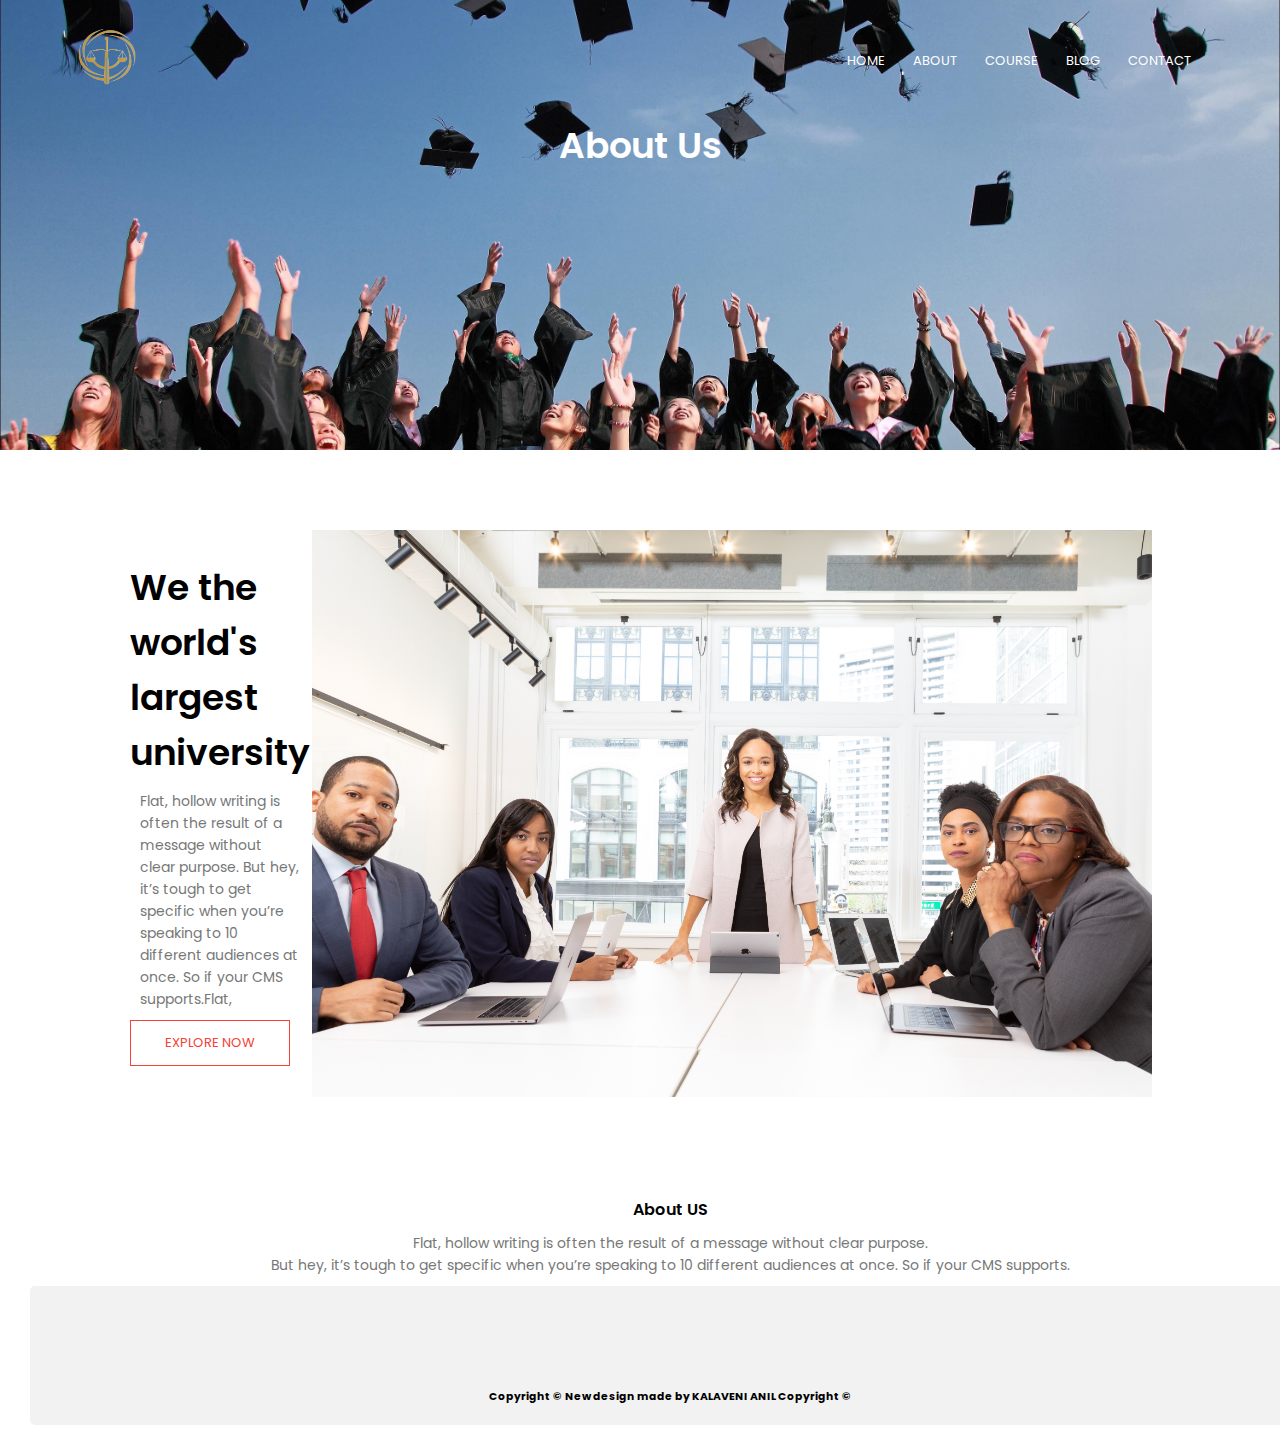
<file: website/about.html>
<!DOCTYPE html>
<html>
<head>
        <meta name="viewport" content="with=device-width, initial-
                                       scale=1.0">
        <title> LegalSeva </title>
         <link rel="stylesheet" href='style.css'>
    <link rel="preconnect" href="https://fonts.googleapis.com">
<link rel="preconnect" href="https://fonts.gstatic.com" crossorigin>
<link href="https://fonts.googleapis.com/css2?family=Poppins:wght@100;200;300;400;600;700&display=swap" rel="stylesheet">
    <link real="stylesheet" href="https://cdn.jsdelivr.net/npm/@fortawesome/fontawesome-free@5.15.4/css/fontawesome.min.css">

</head>
<body>
       <section class="sub-header">
        <nav>
            <a href ="index.html">
                <img src="images/logo.png" width="50" height="50"></a>
    
                   <div class="nav-links" id="navL links">
                       <i class="fa fa-times"onclick="hidemenu()"></i>

                   <ul>
                        <li><a href="index.html">HOME</a></li>
                       <li><a href="about.html">ABOUT</a></li>
                       <li><a href="course.html">COURSE</a></li>
                       <li><a href="blog.html">BLOG</a></li>
                       <li><a href="contact.html">CONTACT</a></li>
                    
                       </ul>
                   </div>
        
     </nav>
          <h1> About Us </h1>
          
    </section> 
    
    <!-----------About US content----------->
    
    <section class="about-us">
        
        <div class="row">
        <div class="about-col">
            
            <h1> We the world's largest university </h1>
            <p>Flat, hollow writing is often the result of a message without clear purpose. But hey, it’s tough to get specific when you’re speaking to 10 different audiences at once. So if your CMS supports.Flat, </p>
            <a href=""class="hero-btn red-btn">EXPLORE NOW</a>
            </div>
            <div class="about us-col">
                <img src="images/about.jpg" width=100% height="100%">
            
            </div>
        
        
        
        </div>
    
    
    
    
    </section>
    
    
    
    
     <!-----------------Footer------------->
    
    <section class="footer">
        <h4> About US</h4>
        <p>Flat, hollow writing is often the result of a message without clear purpose. <br>But hey, it’s tough to get specific when you’re speaking to 10 different audiences at once. So if your CMS supports.</p>
        
        <div class="icons">
            <i class="fa fa-facebook"></i>
            <i class="fa fa-Instagram"></i>
                <i class="fa twitter"></i>
                <i class="fa linkdin"></i>
            
        </div>
        
        <footer class="bg-dark-1">
  <section id="footer" class="py-5">
    <div class="container text-center">
      <a href="#" class="twitter"></a>
      <a href="#" class="linkedin"></a>
      <a href="#" class="facebook"></a>
      <a href="#" class="skype"></a>
      <a href="#" class="flickr"></a>
        <h6 class="m-0 mt-4 text-center text-white text-capitalize">Copyright &copy; New design made by KALAVENI ANIL Copyright &copy; </h6>
    </div>
  </section>
</footer>
    </section>
    
    
<!----------------- javascript for Toggle menu------->   
    <script>
        var navLlinks = document.getElementById("navLlinks");
        
        function showmenu(){
            navLlinks. style.right = "0";
        }
        
         function hidemenu(){
            navLlinks. style.right = "200px";
        
    </script>
    
    
</body>
</html>
</file>
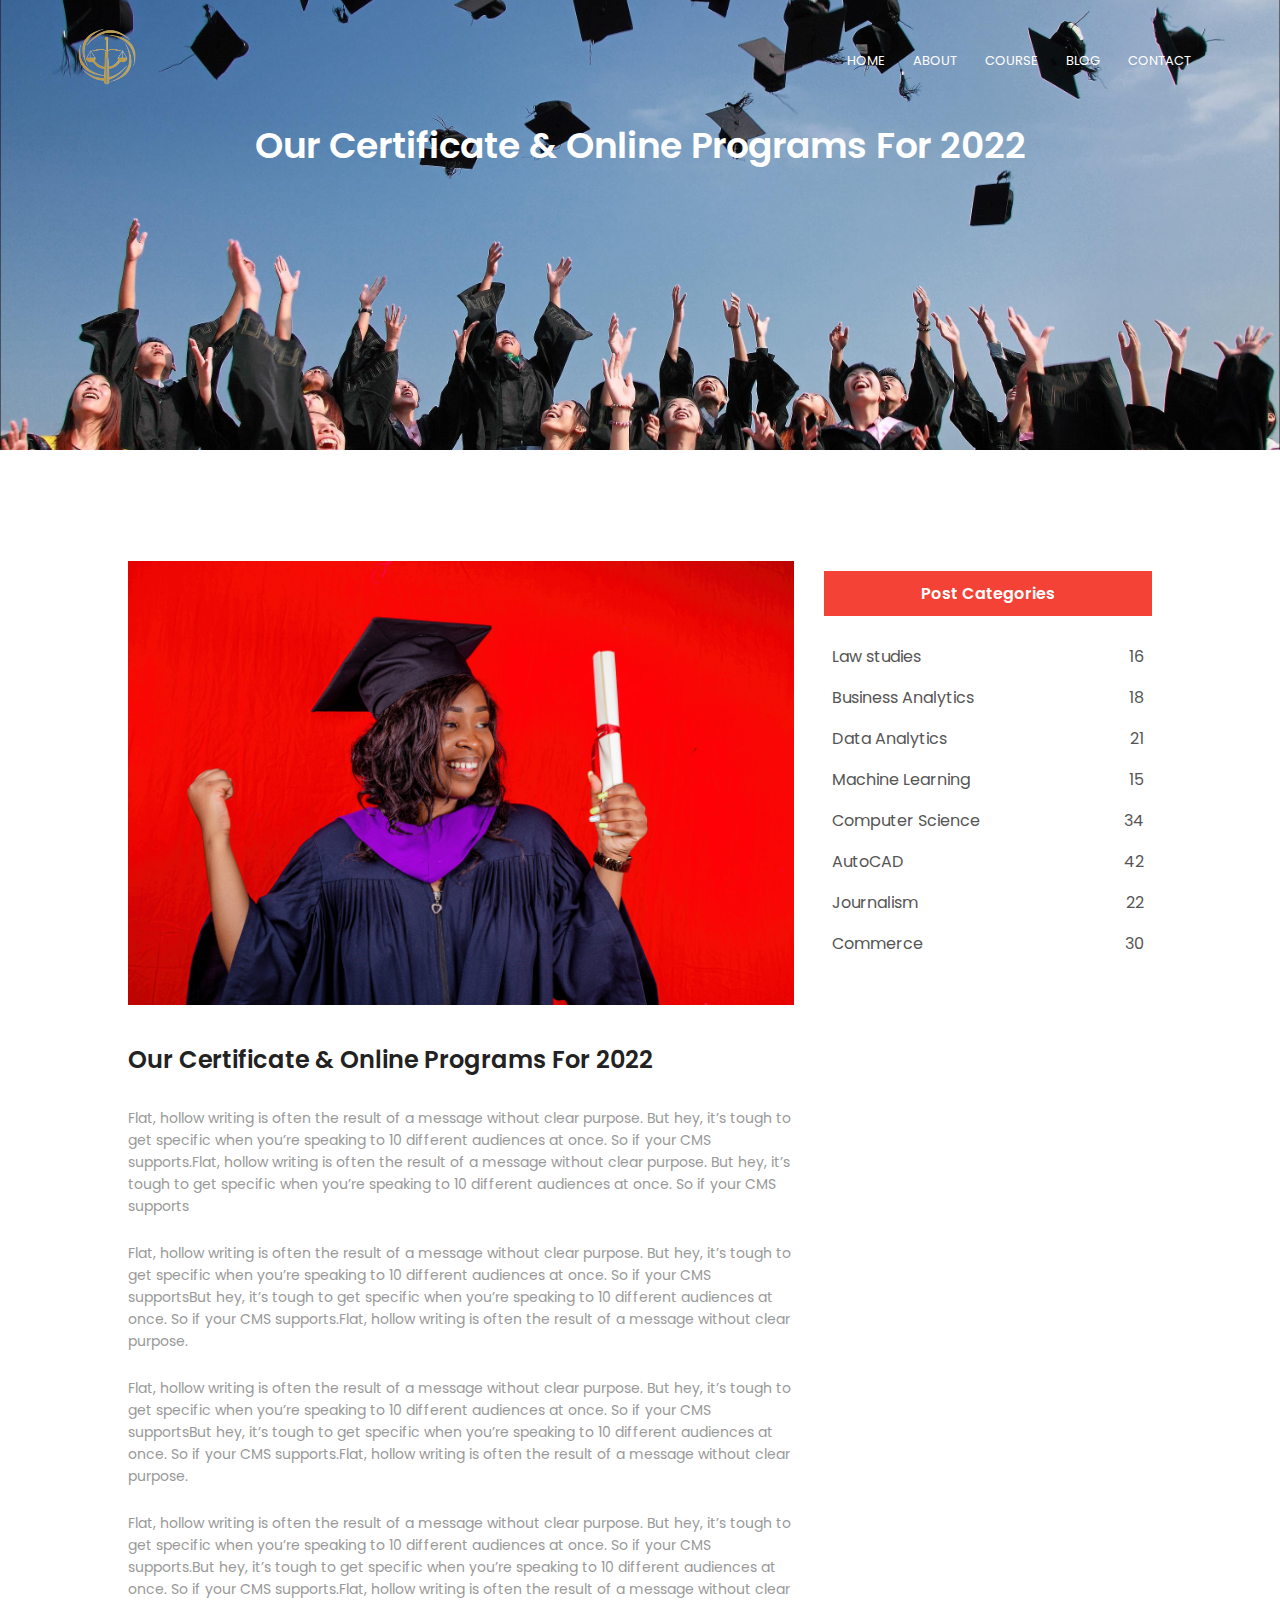
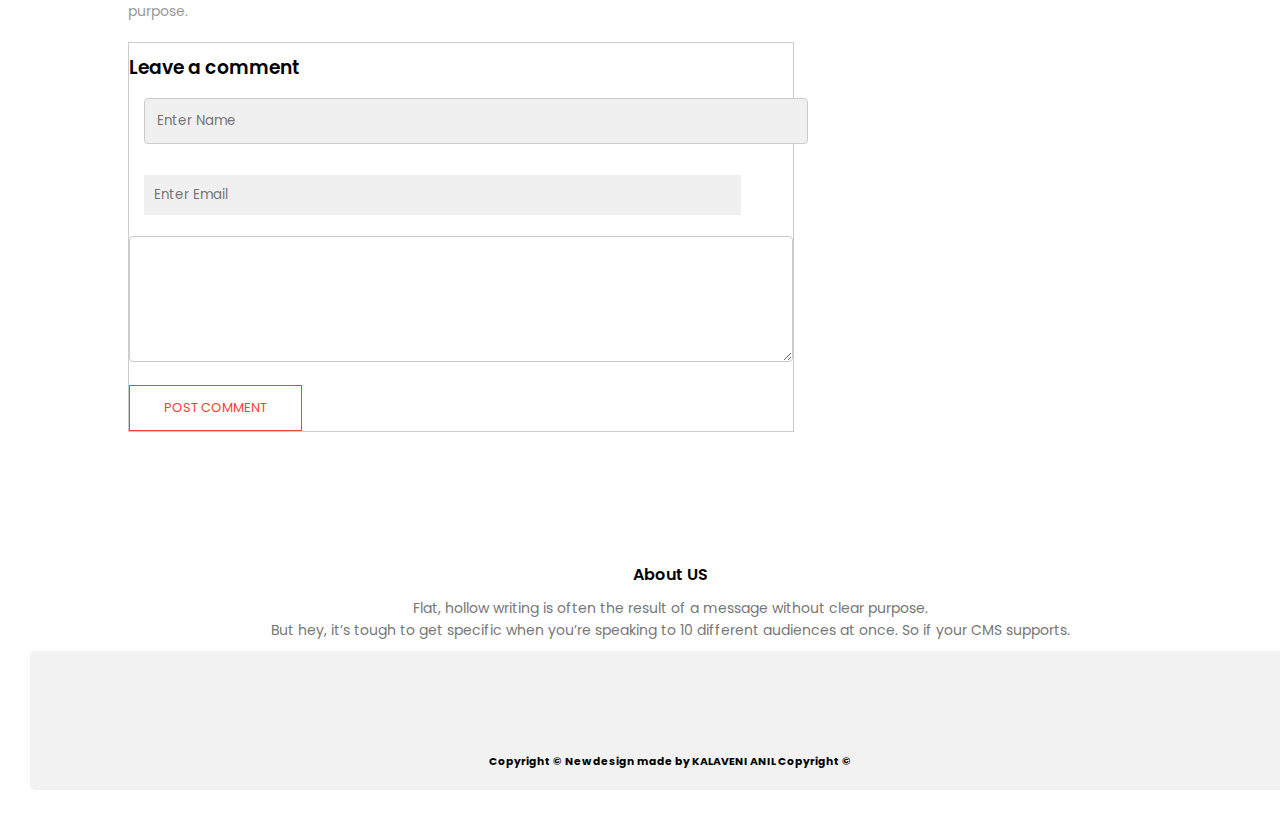
<file: website/blog.html>
<!DOCTYPE html>
<html>
<head>
        <meta name="viewport" content="with=device-width, initial-
                                       scale=1.0">
        <title> LegalSeva </title>
         <link rel="stylesheet" href='style.css'>
    <link rel="preconnect" href="https://fonts.googleapis.com">
<link rel="preconnect" href="https://fonts.gstatic.com" crossorigin>
<link href="https://fonts.googleapis.com/css2?family=Poppins:wght@100;200;300;400;600;700&display=swap" rel="stylesheet">
    <link real="stylesheet" href="https://cdn.jsdelivr.net/npm/@fortawesome/fontawesome-free@5.15.4/css/fontawesome.min.css">

</head>
<body>
       <section class="sub-header">
        <nav>
            <a href ="index.html">
                <img src="images/logo.png" width="50" height="50"></a>
    
                   <div class="nav-links" id="navL links">
                       <i class="fa fa-times"onclick="hidemenu()"></i>

                   <ul>
                       <li><a href="index.html">HOME</a></li>
                       <li><a href="about.html">ABOUT</a></li>
                       <li><a href="course.html">COURSE</a></li>
                       <li><a href="blog.html">BLOG</a></li>
                       <li><a href="contact.html">CONTACT</a></li>
                       </ul>
                     
                   </div>
        
     </nav>
          <h1> Our Certificate & Online Programs For 2022 </h1>
          
    </section> 
    
    <!----------- Blog page content ----------->
    <section class="blog-content">
        <div class="row">
            <div class="blog-left">
                <img src="images/certificate.jpg">
                    <h2> Our Certificate & Online Programs For 2022 </h2>
                <p>Flat, hollow writing is often the result of a message without clear purpose. But hey, it’s tough to get specific when you’re speaking to 10 different audiences at once. So if your CMS supports.Flat, hollow writing is often the result of a message without clear purpose. But hey, it’s tough to get specific when you’re speaking to 10 different audiences at once. So if your CMS supports</p>
                    <br>
                <p>Flat, hollow writing is often the result of a message without clear purpose. But hey, it’s tough to get specific when you’re speaking to 10 different audiences at once. So if your CMS supportsBut hey, it’s tough to get specific when you’re speaking to 10 different audiences at once. So if your CMS supports.Flat, hollow writing is often the result of a message without clear purpose. </p>
                
                    <br>
                <p>Flat, hollow writing is often the result of a message without clear purpose. But hey, it’s tough to get specific when you’re speaking to 10 different audiences at once. So if your CMS supportsBut hey, it’s tough to get specific when you’re speaking to 10 different audiences at once. So if your CMS supports.Flat, hollow writing is often the result of a message without clear purpose. </p>
                
                    <br>
                <p>Flat, hollow writing is often the result of a message without clear purpose. But hey, it’s tough to get specific when you’re speaking to 10 different audiences at once. So if your CMS supports.But hey, it’s tough to get specific when you’re speaking to 10 different audiences at once. So if your CMS supports.Flat, hollow writing is often the result of a message without clear purpose. 
                </p>
                
                <div class="comment-box">
                    <h3> Leave a comment</h3>
                    
                    <from class="comment-from">
                        <input type="text" placeholder="Enter Name">
                        <input type="email" placeholder="Enter Email">
                        <textarea rows="5"placeholder="Your comment"> 
                        </textarea>  
                        <button type="Submit" class="hero-btn red-btn">POST COMMENT</button>
                    </from>
                </div>
                
                
            
            </div>
            <div class="blog-right">
                <h3>Post Categories</h3>
                <div>
                    <span> Law studies</span>
                    <span>16</span>
                </div>
                <div>
                    <span> Business Analytics</span>
                    <span>18</span>
                </div>
           <div>
                    <span> Data Analytics</span>
                    <span>21</span>
                </div>
           <div>
                    <span> Machine Learning</span>
                    <span>15</span>
                </div>
           <div>
                    <span> Computer Science</span>
                    <span>34</span>
                </div>
           <div>
                    <span> AutoCAD</span>
                    <span>42</span>
                </div>
           <div>
                    <span> Journalism</span>
                    <span>22</span>
                </div>
                <div>
                    <span> Commerce</span>
                    <span>30</span>
                </div>
            </div>
            </div>
      
    </section>
    
   
   

    
    
     <!-----------------Footer------------->
    
    <section class="footer">
        <h4> About US</h4>
        <p>Flat, hollow writing is often the result of a message without clear purpose. <br>But hey, it’s tough to get specific when you’re speaking to 10 different audiences at once. So if your CMS supports.</p>
        
        <div class="icons">
            <i class="fa fa-facebook"></i>
            <i class="fa fa-Instagram"></i>
                <i class="fa twitter"></i>
                <i class="fa linkdin"></i>
            
        </div>
        
        <footer class="bg-dark-1">
  <section id="footer" class="py-5">
    <div class="container text-center">
      <a href="#" class="twitter"></a>
      <a href="#" class="linkedin"></a>
      <a href="#" class="facebook"></a>
      <a href="#" class="skype"></a>
      <a href="#" class="flickr"></a>
        <h6 class="m-0 mt-4 text-center text-white text-capitalize">Copyright &copy; New design made by KALAVENI ANIL Copyright &copy; </h6>
    </div>
  </section>
</footer>
    </section>
    
    
<!----------------- javascript for Toggle menu------->   
    <script>
        var navLlinks = document.getElementById("navLlinks");
        
        function showmenu(){
            navLlinks. style.right = "0";
        }
        
         function hidemenu(){
            navLlinks. style.right = "200px";
        
    </script>
    
    
</body>
</html>
</file>
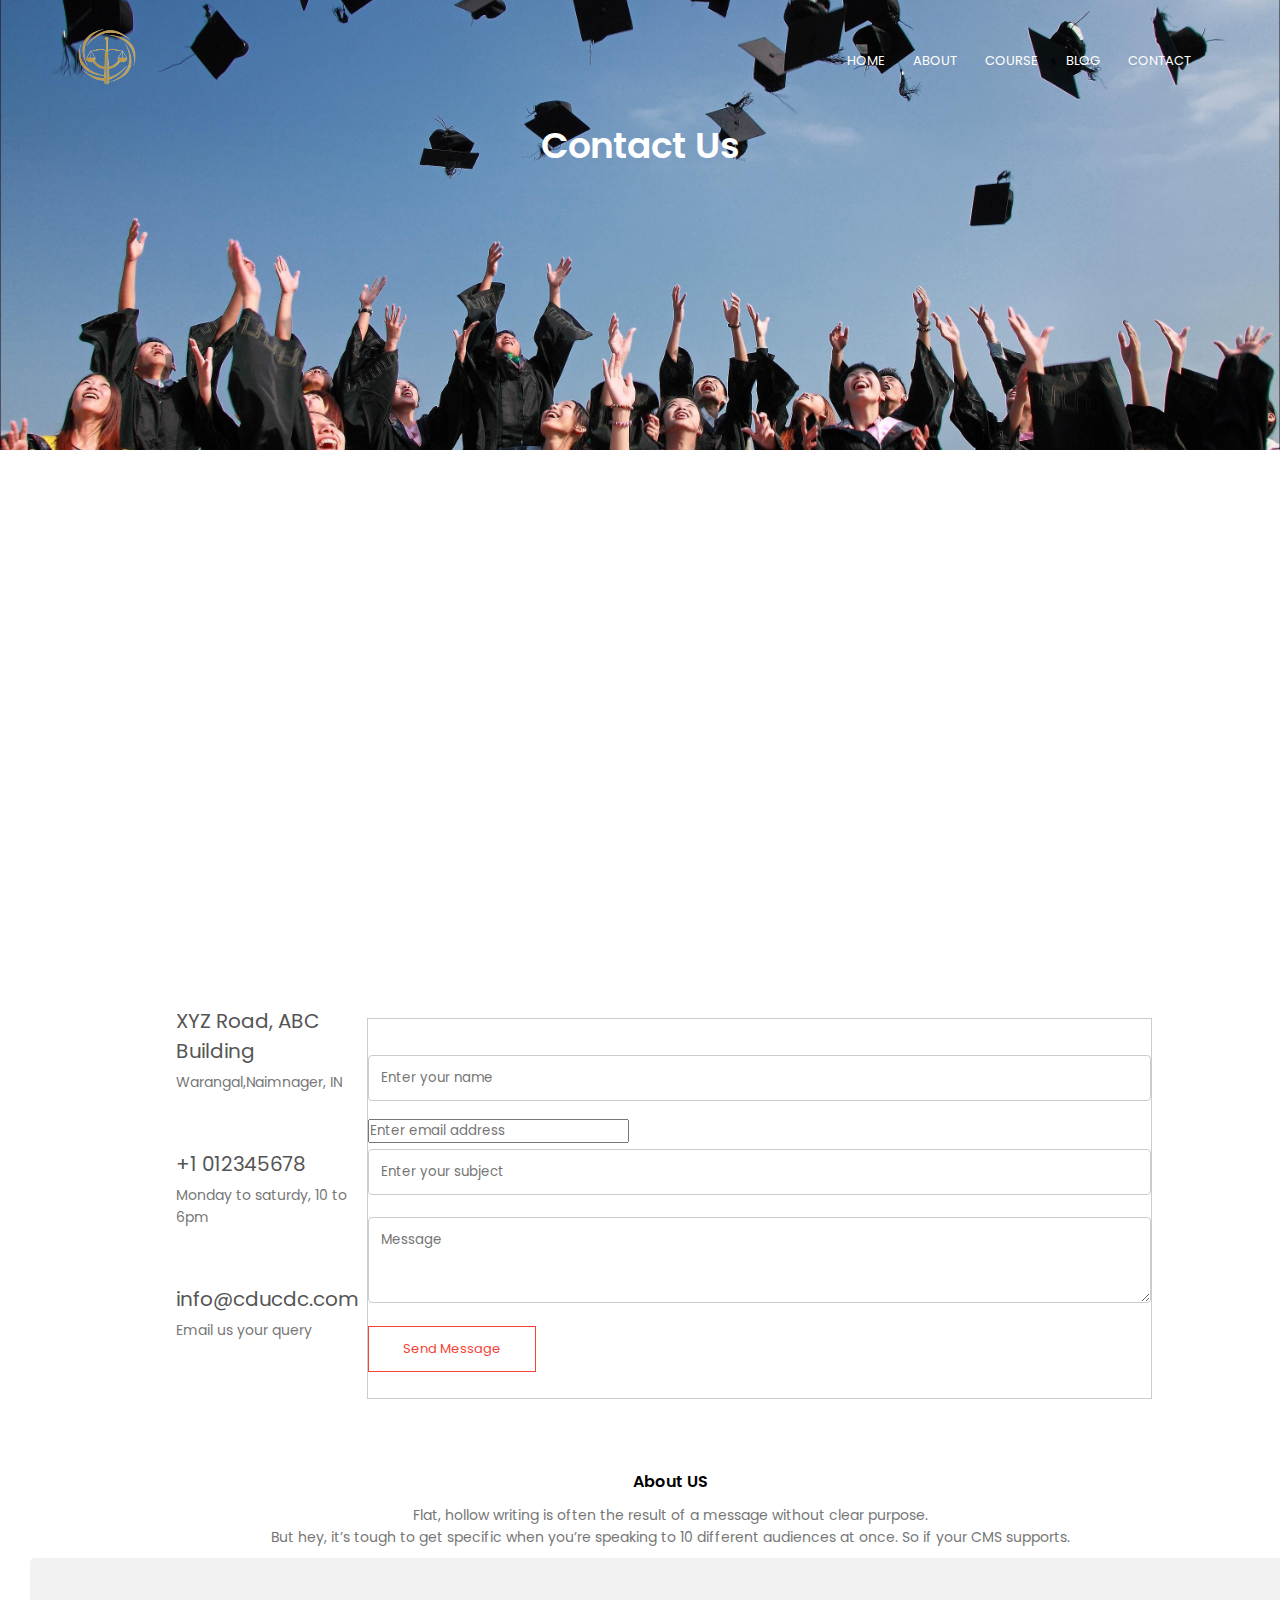
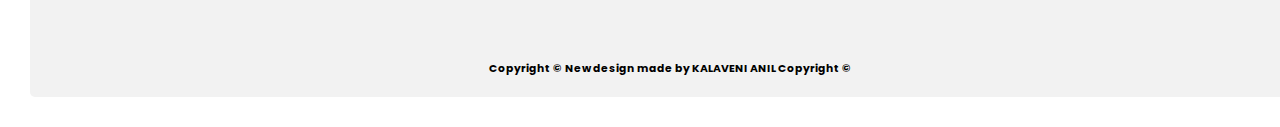
<file: website/contact.html>
<!DOCTYPE html>
<html>
<head>
        <meta name="viewport" content="with=device-width, initial-
                                       scale=1.0">
        <title> LegalSeva </title>
         <link rel="stylesheet" href='style.css'>
    <link rel="preconnect" href="https://fonts.googleapis.com">
<link rel="preconnect" href="https://fonts.gstatic.com" crossorigin>
<link href="https://fonts.googleapis.com/css2?family=Poppins:wght@100;200;300;400;600;700&display=swap" rel="stylesheet">
    <link real="stylesheet" href="https://cdn.jsdelivr.net/npm/@fortawesome/fontawesome-free@5.15.4/css/fontawesome.min.css">

</head>
<body>
       <section class="sub-header">
        <nav>
            <a href ="index.html">
                <img src="images/logo.png" width="50" height="50"></a>
    
                   <div class="nav-links" id="navL links">
                       <i class="fa fa-times"onclick="hidemenu()"></i>

                   <ul>
                       <li><a href="index.html">HOME</a></li>
                       <li><a href="about.html">ABOUT</a></li>
                       <li><a href="course.html">COURSE</a></li>
                       <li><a href="blog.html">BLOG</a></li>
                       <li><a href="contact.html">CONTACT</a></li>
                       </ul>
                   </div>
        
     </nav>
          <h1> Contact Us</h1>
          
    </section> 
    
    <!-----------content Us----------->
    <section class="location">
    <iframe src="https://www.google.com/maps/embed?pb=!1m18!1m12!1m3!1d15176.920349622946!2d79.55122372669065!3d18.014522503288966!2m3!1f0!2f0!3f0!3m2!1i1024!2i768!4f13.1!3m3!1m2!1s0x3a334583922384cd%3A0xbc9788b52d230c25!2sChaitanya%20(Deemed%20to%20be%20University)!5e0!3m2!1sen!2sin!4v1649929597801!5m2!1sen!2sin" width="600" height="450" style="border:0;" allowfullscreen="" loading="lazy" referrerpolicy="no-referrer-when-downgrade"></iframe>
    
    </section>
    
    <section class="contact-us">
        <div class="row">
            <div class="contact-col">
            
                <div>
                <i class="fa fa-home"></i>
                    <span>
                        <h5>XYZ Road, ABC Building</h5>
                        <p>Warangal,Naimnager, IN</p>
                    </span>
                </div>
            
                <div>
                <i class="fa fa-phone"></i>
                    <span>
                        <h5>+1 012345678</h5>
                        <p>Monday to saturdy, 10 to 6pm</p>
                    </span>
                </div>
                
                 <div>
                <i class="fa fa-envelope-o"></i>
                    <span>
                        <h5>info@cducdc.com</h5>
                        <p>Email us your query</p>
                    </span>
                </div>
                
            </div>
            
            
             <div class="contact-box">
            
        <div class="contact-col"></div>
            <form action="contact-form">
            <input type="text"placeholder="Enter your name">
            <input type="email"placeholder="Enter email address">
            <input type="text"placeholder="Enter your subject">
                <textarea rows="3" placeholder="Message"></textarea>
                <button type="submit" class="hero-btn red-btn">Send Message</button>
            
            </form>
        </div>
        </div>
        
        
        
        
    </section>
    
    
        
        
     <!-----------------Footer------------->
    
    <section class="footer">
        <h4> About US</h4>
        <p>Flat, hollow writing is often the result of a message without clear purpose. <br>But hey, it’s tough to get specific when you’re speaking to 10 different audiences at once. So if your CMS supports.</p>
        
        <div class="icons">
            <i class="fa fa-facebook"></i>
            <i class="fa fa-Instagram"></i>
                <i class="fa twitter"></i>
                <i class="fa linkdin"></i>
            
        </div>
        
        <footer class="bg-dark-1">
  <section id="footer" class="py-5">
    <div class="container text-center">
      <a href="#" class="twitter"></a>
      <a href="#" class="linkedin"></a>
      <a href="#" class="facebook"></a>
      <a href="#" class="skype"></a>
      <a href="#" class="flickr"></a>
        <h6 class="m-0 mt-4 text-center text-white text-capitalize">Copyright &copy; New design made by KALAVENI ANIL Copyright &copy; </h6>
    </div>
  </section>
</footer>
    </section>
    
    
<!----------------- javascript for Toggle menu------->   
    <script>
        var navLlinks = document.getElementById("navLlinks");
        
        function showmenu(){
            navLlinks. style.right = "0";
        }
        
         function hidemenu(){
            navLlinks. style.right = "200px";
        
    </script>
    
    
</body>
</html>
</file>
<file: website/style.css>
*{
    margin: 0;
    padding: 0;
    font-family: 'Poppins', sans-serif;
}
.header{
    min-height: 100vh;
    width: 100%;
    background-image:url(images/banner.png);
    background-position: center;
    background-size: cover;
    position: relative;
    
}


nav{
    display: flex;
    padding: 2% 6%;
    justify-content: space-between;
    align-items: center;
}
nav img{
    width:60px;
    height: 60px;
    border-image: 100%;
    
}


nav img h4{
    text-align: right;
    
}

}
.nav-links{
    flex: 1;
    text-align: right;
}
.nav-links ul li{
    list-style: none;
    display: inline-block;
    padding: 8px 12px;
    position: relative;
}
.nav-links ul li a{
    color: #fff;        
    text-decoration: none;
    font-size: 13px;
}

//mistake//////

.nav-links ul li::after{
    content: '';
    width: 0%;
    height: 2px;
    background: #f44336;
    display: block;
    margin: auto;
    transition: 1.5s; 
}
    
.nav-links ul li:hover::after{
    width: 100%;

}

.text-box{
    width: 90%;
    color: #fff;
    position: absolute;
    top:50%;
    left: 50%;
    transform: translate(-50%,-50%);
    text-align: center;
    
}

.text-box h1{
    font-size: 62px;
}
.text-box p{
    margin: 10px 0 40px;
    font-size: 14px;
    color: #fff;
}

.hero-btn{
    display:inline-block;
    text-decoration: none;
    color:#fff;
    border: 1px solid #fff;
    padding: 12px 34px;
    font-size: 13px;
    background: transparent;
    position: relative;
    cursor: pointer;
}

.hero-btn:hover{
    border: 1px solid #f44336;
    background: #f44336;
    transition: 1s;

}
nav .fast{
    display: none;
}

@media(max-width: 700px){
    .text-box h1{
    font-size: 20px;
}
    .nav-links ul li{
        display: block;

    }
    
    .nav-links{
        position: absolute;
        background: #f44336;
        height: 100vh;
        widows: 200px;
        top: 0;
        right: -200px;
        text-align: left;
        z-index: 2;
        transition: 1s;
            
        
    }
    nav .fast{
        display: block;
        color: #fff;
        margin: 10px;
        font-size: 22px;
        cursor: pointer;
    }
    
    .nav-links ul{
        padding: 30px;
    }
}

/*----------- law course -------*/

.course{
    width: 80%;
    margin: auto;
    text-align: center;
    padding-top: 100px;
}

h1{
    font-size: 36px;
    font-weight: 600;
    
}

p{
    color: #777;
    font-size: 14px;
    font-weight: 300px;
    line-height: 22px;
    padding: 10px;
}

.row{
    margin-top: 5%;
    display: flex;
    justify-content: space-between;
    
}

.course-col{
    flex-basis: 31%;
    background: #fff3f3;
    border-radius: 10px;
    margin-bottom: 5%;
    padding: 20px 12px;
    box-sizing: border-box;
    transition: 0.5S;
    
}

h3{
    text-align: center;
    font-weight: 600;
    margin: 10px 0;
}

.course-col:hover{
    box-shadow: 0 0 20px 0px rgba (0,0,0,0.2);
}
@media(max-width: 700px){
    .row{
        flex-direction: column;
    }
}


/*-------------------------Compus----------*/
.campus{
   width: 80%;
    margin: auto;
    text-align: center;
    padding-top: 50px;
}

.Campus-col{
    flex-basis: 32%;
    border-radius: 10px;
    margin-bottom: 30px;
    position: relative;
    overflow: hidden;
}

.campus-col img{
    width: 100%;
    display: block;
}

.layer{
    background: transparent;
    height: 100%;
    width: 100%;
    position: absolute;
    top: 0;
    left: 0;
    transition: 05S;
        
}

.layer:hover{
    background: rgba(226,0,0.7);
}

.layer h3{
    width: 100%;
    font-weight: 500;
    color: #fff;
    font-size: 26px;
    bottom: 0;
    left: 50%;
    transform: translateX(-50%);
    position: absolute;
}

.layer:hover h3{
    bottom: 49%;
    opacity: 1;
}


/*-----------------facilities-------------*/

.facilities{
    width: 80%;
    margin: auto;
    text-align: center;
    padding-top: 100px;
}

.facilities-col{
    flex-basis: 31%;
    border-radius: 10px;
    margin-bottom: 5%;
    text-align: left;
}

.facilities-col img{
    width: 100%;
    border-radius: 10px; 
}

.facilities-col p{
    padding: 0;
}

.facilities-col h3{
    margin-top: 16px;
    margin-bottom: 15px;
    text-align: left;
}

/*----------------testimonials------------*/
.testimonials{
    width: 80%;
    margin: auto;
    padding-top: 100px;
    text-align: center;
}
.testimonials-col{
    flex-basis: 44%;
    border-radius: 100px;
    margin-bottom:5%;
    text-align: left;
    background: #fff3f3;
    padding: 25px;
    cursor: pointer;
    display: flex;
}

.testimonials-col img{
    height: 40px;
    margin-left: 5px;
    margin-right: 30px;
    border-radius: 50%;
       
}
.testimonials-col p{
    padding: 0;
}
.testimonials-col h3{
    margin-top: 15px;
    text-align: left;
}
.testimonials-col .fa{
    color: #ff4336;
}

@media(max-width:700px){
.testimonials-col img{
    margin-left: 0px;
    margin-right: 15px;
 
}

}
/*----------- Call to action --------*/
.cta{
    margin: 100px auto;
    width: 80%;
    background-image:url(images/banner2.jpg);
    background-image:linear-gradient(rgba(0,0,0,0,7),rgba(0,0,0,0.7));
        background-position: center;
    background-size: cover;
    border-radius: 10px;
    text-align: center;
    padding: 100px 0;
}

.cta h1{
    color: #fff;
    margin bottom: 40px;
    padding: 0;
}

@media(max-width:700){
    .cta h1{
        font-size: 24px;
    }
}

/*---------------footer----------*/

.footer{
    width: 100%;
    text-align: center;
    padding: 30px;

}

.footer h4{
    margin-bottom: 25;
    margin-top: 20px;
    font-weight: 600;
}




/*-------------------- About us pages-------------*/

.sub-header{
    height: 50vh;
    width: 100%;
    background-image: url(images/Background.jpg);
    background-position: center;
    background-size: cover;
    text-align: center;
    color: #fff;
    
}
.sub-header h1{
    margin-top: auto;
}

.about-us{
    width: 80%;
    margin: auto;
    margin-top: 80px;
    padding-bottom: 50px;
}

.about-col{
    flex-basis:48%;
    padding: 30px 2px;

}

.about us-col img{
    width:100%;
}

.about-col h1{
    padding-top: 0;

}
..about-col p{
    padding: 15px 0 25px;
}
.red-btn{
    border: 1px solid #f44336;
    background: transparent;
    color: #f44336;
}

.red-btn:hover{
    color: #fff;
}

/*----------blog-content-----------*/

.blog-content{
    width: 80%;
    margin: auto;
    padding: 60px 0;
    
}
.blog-left{
    flex-basis: 65%;
}
.blog-left img{
    width: 100%;
}

.blog-left h2{
    color: #222;
    font-weight: 600;
    margin: 30px 0;
}

.blog-left p{
    color: #999;
    padding: 0;
}

.blog-right{
    flex-basis: 32%;
}

.blog-right h3{
   background: #f44336;
    color: #fff;
    padding: 10px 0;
    font-size: 16px;
    margin-bottom: 20px;
}
.blog-right div{
    display: flex;
    align-items: center;
    justify-content: space-between;
    color: #555;
    padding: 8px;
    box-sizing: border-box;
}

.comment-box{
    border: 1px solid #ccc;
    margin: 20px 0;
    padding: 10px 20;
}

.comment-box h3{
    text-align: left;
}
.comment-from input, .comment-form textarea{
    
    width: 90%;
    padding: 10px;
    margin: 15px;
    box-sizing: border-box;
    border: none;
    outline: none;
    background: #f0f0f0;
}

.commont-form button{
    margin: 10px 0;
}
 
@media(max-width:700px){
    .sub-head h1{
        font-size: 24px;
    }
}


/*------------Contact us page------------------------------------------*/

.location{
    width: 80%;
    margin: auto;
    padding: 20px 0;
    
}
.location iframe{
    width: 100%;
}

.contact-us{
    width: 80%;
    margin: auto;
    
}

.contact-col{
    flex-basis: 20%;
    margin-bottom: 30px;
    
}

.contact-col div{
    display: flex;
    align-items: center;
    margin-bottom: 40px;
    
}

.contact-col div .fa{
    font-size: 28px;
    color: #f44336;
    margin: 10px;
    margin-right: 30px;
}

.contact-col div p{
    padding: 0;
    
}

.contact-col div h5{
    font-size: 20px;
    margin-bottom: 5px;
    color: #555;
    font-weight: 400;
}
.contact-col input, .contact-col textarea{
    width: 100%;
    padding: 15px;
    margin-bottom: 17px;
    outline: none;
    border: 1px solid #ccc;
    box-sizing: border-box;
}

.contact-col div{
    display: flex;
    align-items: center;
    justify-content: space-between;
    color: #555;
    padding: 8px;
    box-sizing: border-box;
}

.contact-box{
    border: 1px solid #ccc;
    margin: 20px 0;
    padding: 10px 20;
}

    
/* Style inputs with type="text", select elements and textareas */
input[type=text], select, textarea {
  width: 100%; /* Full width */
  padding: 12px; /* Some padding */ 
  border: 1px solid #ccc; /* Gray border */
  border-radius: 4px; /* Rounded borders */
  box-sizing: border-box; /* Make sure that padding and width stays in place */
  margin-top: 6px; /* Add a top margin */
  margin-bottom: 16px; /* Bottom margin */
  resize: vertical /* Allow the user to vertically resize the textarea (not horizontally) */
}

/* Style the submit button with a specific background color etc */
input[type=submit] {
  background-color: #04AA6D;
  color: white;
  padding: 12px 20px;
  border: none;
  border-radius: 4px;
  cursor: pointer;
}

/* When moving the mouse over the submit button, add a darker green color */
input[type=submit]:hover {
  background-color: #45a049;
}

/* Add a background color and some padding around the form */
.container {
  border-radius: 5px;
  background-color: #f2f2f2;
  padding: 20px;
}



/*---------------footer icons-----------*/
<style>
#footer .twitter {
  background-image: url(http://manstyle.coralixthemes.com/dark/img/dark/icons/footer-icons.png);
  background-repeat: no-repeat;
  background-position: 0 0;
}
#footer .linkedin {
  background-image: url(http://manstyle.coralixthemes.com/dark/img/dark/icons/footer-icons.png);
  background-repeat: no-repeat;
  background-position: -78px 0;
}
#footer .facebook {
  background-image: url(http://manstyle.coralixthemes.com/dark/img/dark/icons/footer-icons.png);
  background-repeat: no-repeat;
  background-position: -233px 0;
}
#footer .skype {
  background-image: url(http://manstyle.coralixthemes.com/dark/img/dark/icons/footer-icons.png);
  background-repeat: no-repeat;
  background-position: -156px 0;
}
#footer .flickr {
  background-image: url(http://manstyle.coralixthemes.com/dark/img/dark/icons/footer-icons.png);
  background-repeat: no-repeat;
  background-position: -310px 0;
}
#footer a {
  height: 56px;
  width: 56px;
  display: inline-block;
  margin: 10px;
}
#footer a:hover {
  transition: all 0.3s ease-out;
  -webkit-transition: all 0.3s ease-out;
}
#footer .twitter:hover {
  background-position: 0 -56px;
}
#footer .facebook:hover {
  background-position: -233px -56px;
}
#footer .skype:hover {
  background-position: -156px -56px;
}
#footer .linkedin:hover {
  background-position: -78px -56px;
}
#footer .flickr:hover {
  background-position: -310px -56px;
}
</style>
</file>
